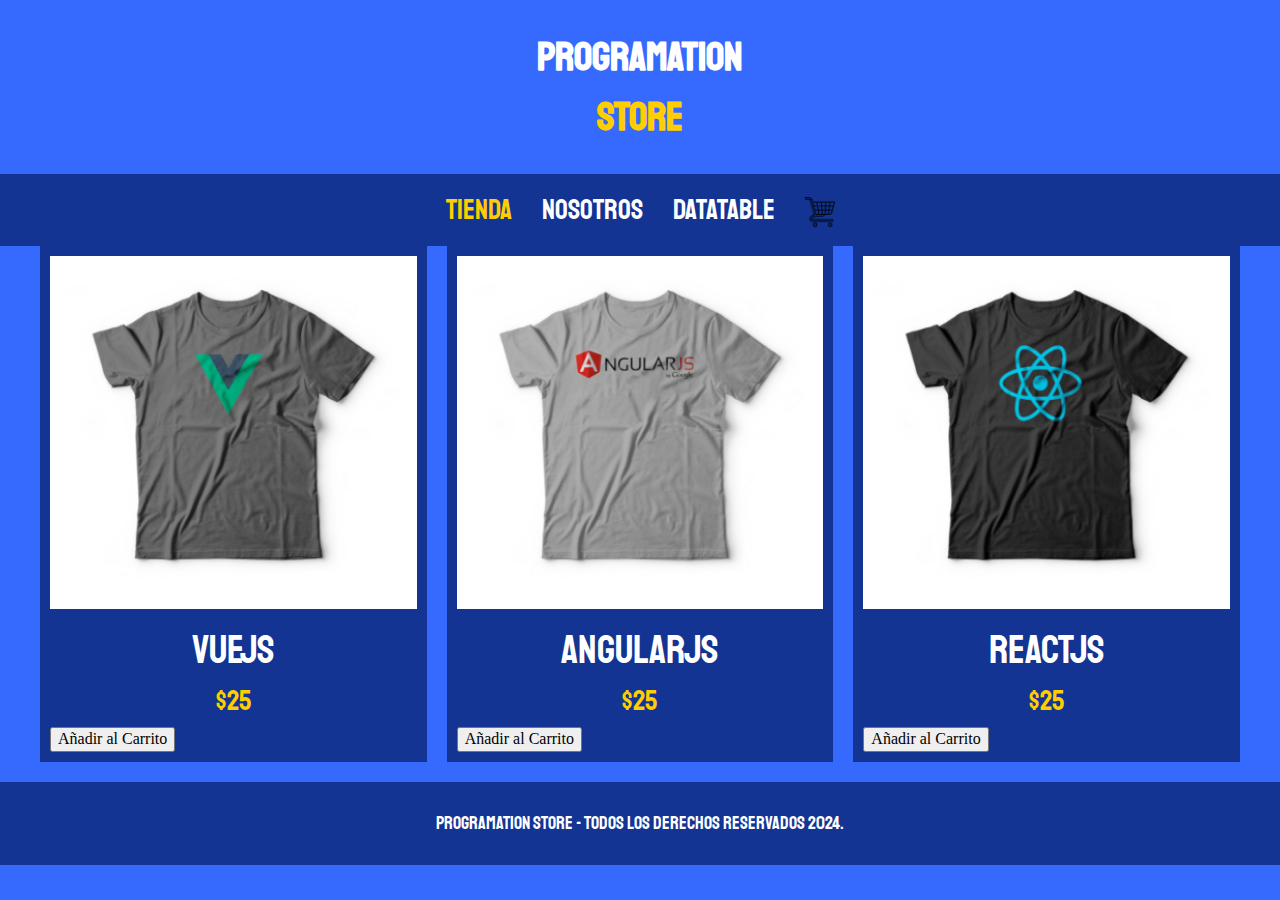
<file: PROGRAMATION STORE2/index.html>
<!DOCTYPE html>
<html lang="en">
<head>
    <meta charset="UTF-8">
    <meta name="viewport" content="width=device-width, initial-scale=1.0">
    <title>PROGRAMATION STORE</title>
    <link rel="stylesheet" href="css/normalize.css">
    <link href="https://fonts.googleapis.com/css2?family=Staatliches&display=swap" rel="stylesheet">
    <link rel="stylesheet" href="css/style.css">
</head>
<body>
    <header class="header">
        <a href="index.html"><h1><span>PROGRAMATION</span><br>STORE</h1></a>
    </header>

    <nav class="navegacion">
        <a class="navegacion__enlace navegacion__enlace--activo" href="index.html">Tienda</a>
        <a class="navegacion__enlace" href="nosotros.html">Nosotros</a>
        <a class="navegacion__enlace" href="datatable.html">Datatable</a>
        <a class="navegacion__enlace" href="carrito.html">
            <img src="img/shopping-cart.png" alt="Carrito de compras" class="icono-carrito">
        </a>
    </nav>

    <main class="contenedor">
        <div class="grid">
            <!-- Productos -->
            <div class="producto">
                <a href="producto.html">
                    <img class="producto__imagen" src="img/1.jpg" alt="imagen camisa">
                    <div class="producto__informacion">
                        <p class="producto__nombre">VueJS</p>
                        <p class="producto__precio">$25</p>
                    </div>
                </a>
                <button class="agregar-carrito" data-nombre="VueJS" data-precio="25">Añadir al Carrito</button>
            </div>

            <div class="producto">
                <a href="producto.html">
                    <img class="producto__imagen" src="img/2.jpg" alt="imagen camisa">
                    <div class="producto__informacion">
                        <p class="producto__nombre">AngularJS</p>
                        <p class="producto__precio">$25</p>
                    </div>
                </a>
                <button class="agregar-carrito" data-nombre="AngularJS" data-precio="25">Añadir al Carrito</button>
            </div>

            <div class="producto">
                <a href="producto.html">
                    <img class="producto__imagen" src="img/3.jpg" alt="imagen camisa">
                    <div class="producto__informacion">
                        <p class="producto__nombre">ReactJS</p>
                        <p class="producto__precio">$25</p>
                    </div>
                </a>
                <button class="agregar-carrito" data-nombre="ReactJS" data-precio="25">Añadir al Carrito</button>
            </div>
        </div>

    </main>

    <footer class="footer">
        <p class="footer__texto">PROGRAMATION Store - Todos los derechos Reservados 2024.</p>
    </footer>

    <script src="https://code.jquery.com/jquery-3.6.0.min.js"></script>
    <script src="script.js"></script>
</body>
</html>
</file>
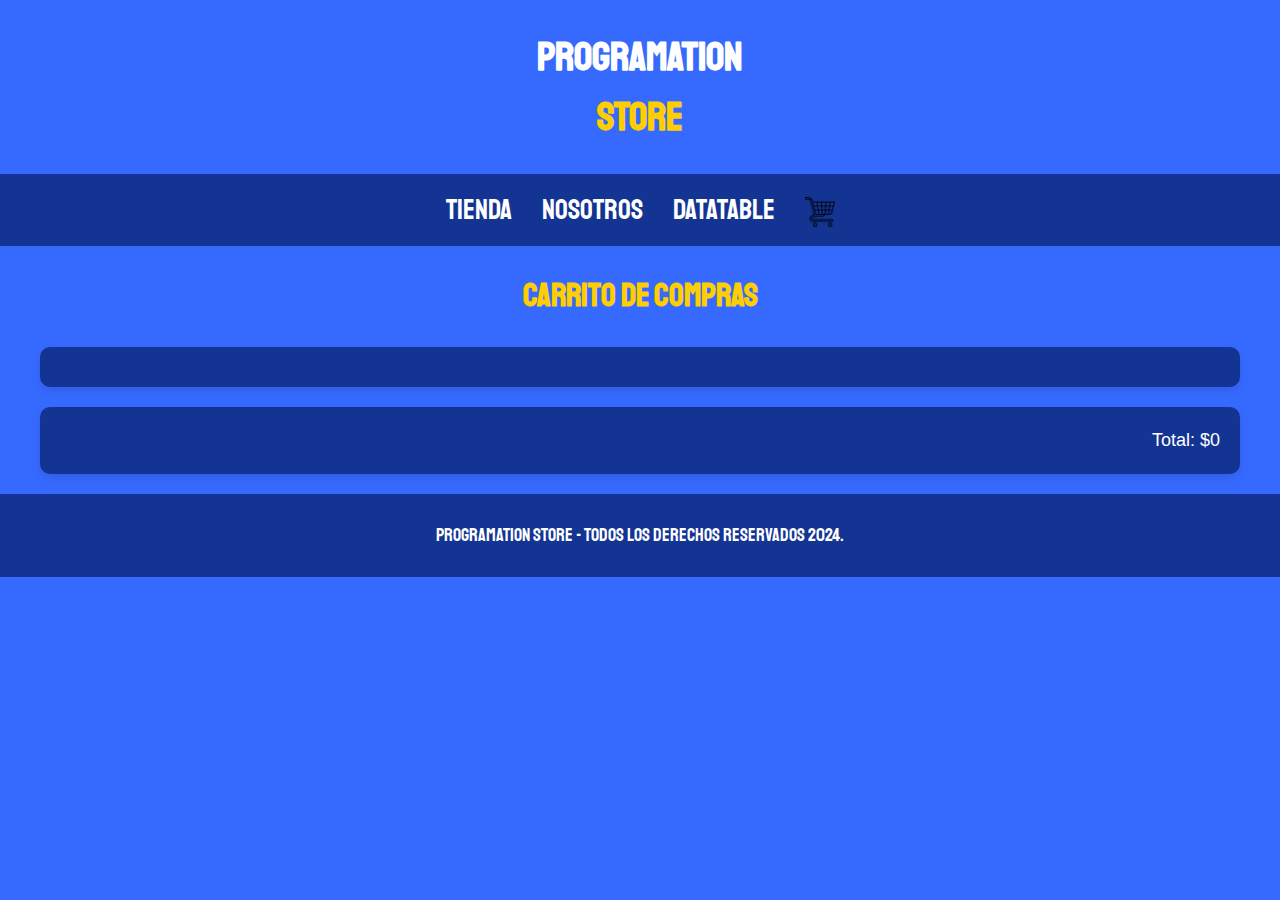
<file: PROGRAMATION STORE2/carrito.html>
<!DOCTYPE html>
<html lang="en">
<head>
    <meta charset="UTF-8">
    <meta name="viewport" content="width=device-width, initial-scale=1.0">
    <title>Carrito de Compras - PROGRAMATION STORE</title>
    <link rel="stylesheet" href="css/normalize.css">
    <link href="https://fonts.googleapis.com/css2?family=Staatliches&display=swap" rel="stylesheet">
    <link rel="stylesheet" href="css/style.css">
</head>
<body>
    <header class="header">
        <a href="index.html"><h1><span>PROGRAMATION</span><br>STORE</h1></a>
    </header>

    <nav class="navegacion">
        <a class="navegacion__enlace" href="index.html">Tienda</a>
        <a class="navegacion__enlace" href="nosotros.html">Nosotros</a>
        <a class="navegacion__enlace" href="datatable.html">Datatable</a>
        <a class="navegacion__enlace navegacion__enlace--activo" href="carrito.html">
            <img src="img/shopping-cart.png" alt="Carrito de compras" class="icono-carrito">
        </a>
    </nav>

    <main class="contenedor">
        <h2>Carrito de Compras</h2>
        <div class="carrito-items">
            <!-- Aquí se mostrarán los productos del carrito -->
        </div>
        <div class="carrito-total">
            <p>Total: $<span id="total">0</span></p>
        </div>
    </main>

    <footer class="footer">
        <p class="footer__texto">PROGRAMATION Store - Todos los derechos Reservados 2024.</p>
    </footer>

    <script src="https://code.jquery.com/jquery-3.6.0.min.js"></script>
    <script src="carrito.js"></script>
</body>
</html>
</file>
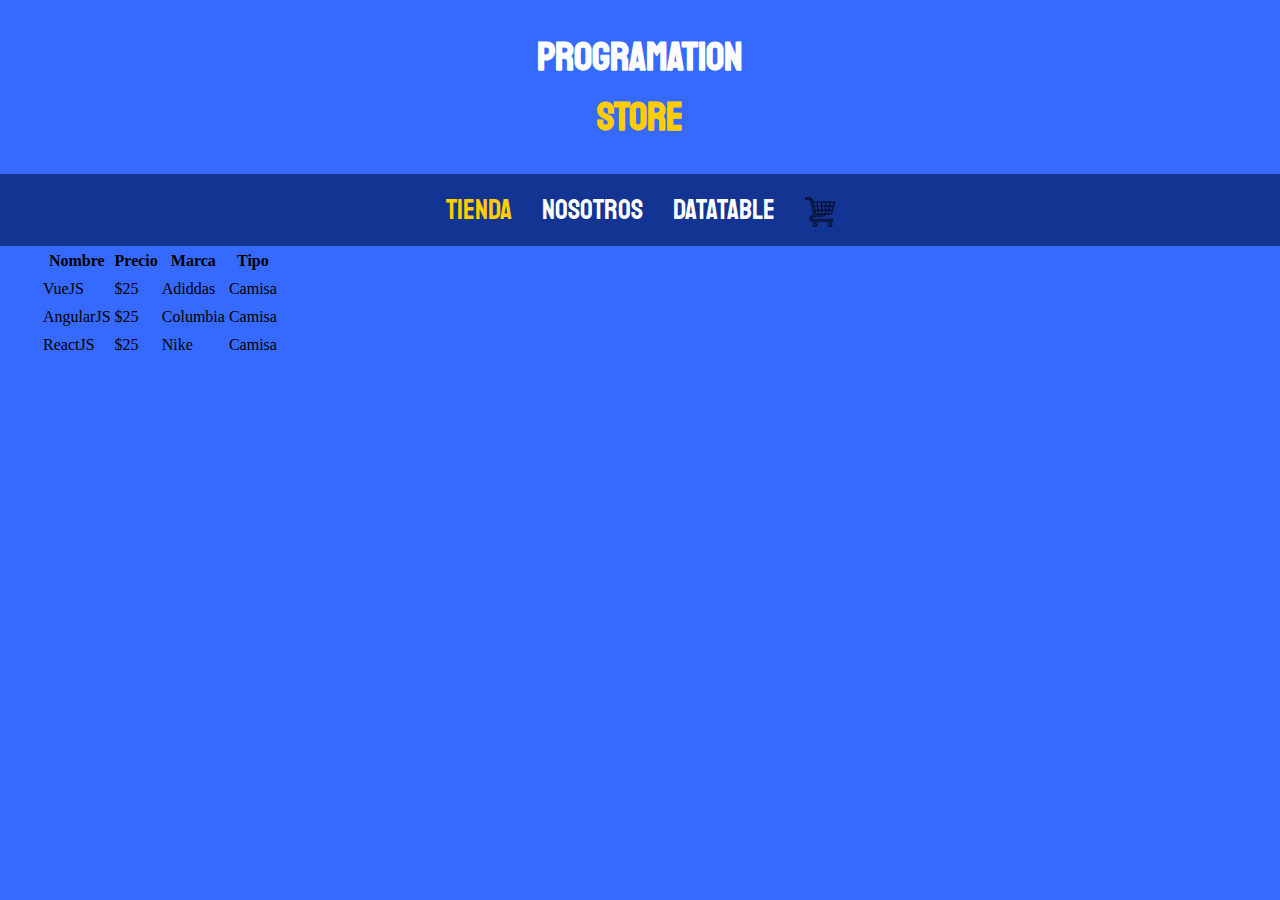
<file: PROGRAMATION STORE2/datatable.html>
<!DOCTYPE html>
<html lang="en">
<head>
    <meta charset="UTF-8">
    <meta name="viewport" content="width=device-width, initial-scale=1.0">
    <title>PROGRAMATION STORE</title>
    <link rel="stylesheet" href="css/normalize.css">
    <link href="https://fonts.googleapis.com/css2?family=Staatliches&display=swap" rel="stylesheet">
    <link rel="stylesheet" href="css/style.css">
    <!-- Incluir el CSS de DataTables -->
    <link rel="stylesheet" href="https://cdn.datatables.net/1.11.5/css/jquery.dataTables.min.css">
</head>
<body>
    <header class="header">
        <a href="index.html"><h1><span>PROGRAMATION</span><br>STORE</h1></a>
    </header>
 
    <nav class="navegacion">
        <a class="navegacion__enlace navegacion__enlace--activo" href="index.html">Tienda</a>
        <a class="navegacion__enlace" href="nosotros.html">Nosotros</a>
        <a class="navegacion__enlace" href="datatable.html">Datatable</a>
        <a class="navegacion__enlace" href="carrito.html">
            <img src="img/shopping-cart.png" alt="Carrito de compras" class="icono-carrito">
        </a>
    </nav>

    <main class="contenedor">
        <!-- Añadir una tabla para convertirla en DataTable -->
        <table id="productosTable" class="display">
            <thead>
                <tr>
                    <th>Nombre</th>
                    <th>Precio</th>
                    <th>Marca</th>
                    <th>Tipo</th>
                    
                </tr>
            </thead>
            <tbody>
                <tr>
                    <td>VueJS</td>
                    <td>$25</td>
                    <td>Adiddas</td>
                    <td>Camisa</td>
                </tr>
                <tr>
                    <td>AngularJS</td>
                    <td>$25</td>
                    <td>Columbia</td>
                    <td>Camisa</td>
                </tr>
                <tr>
                    <td>ReactJS</td>
                    <td>$25</td>
                    <td>Nike</td>
                    <td>Camisa</td>
                </tr>
                
            </tbody>
        </table>
    </main>

    <!-- Incluir jQuery -->
    <script src="https://code.jquery.com/jquery-3.6.0.min.js"></script>
    <!-- Incluir el JavaScript de DataTables -->
    <script src="https://cdn.datatables.net/1.11.5/js/jquery.dataTables.min.js"></script>
    <!-- Incluir tu archivo JS -->
    <script src="script.js"></script>

</body>
</html>
</file>
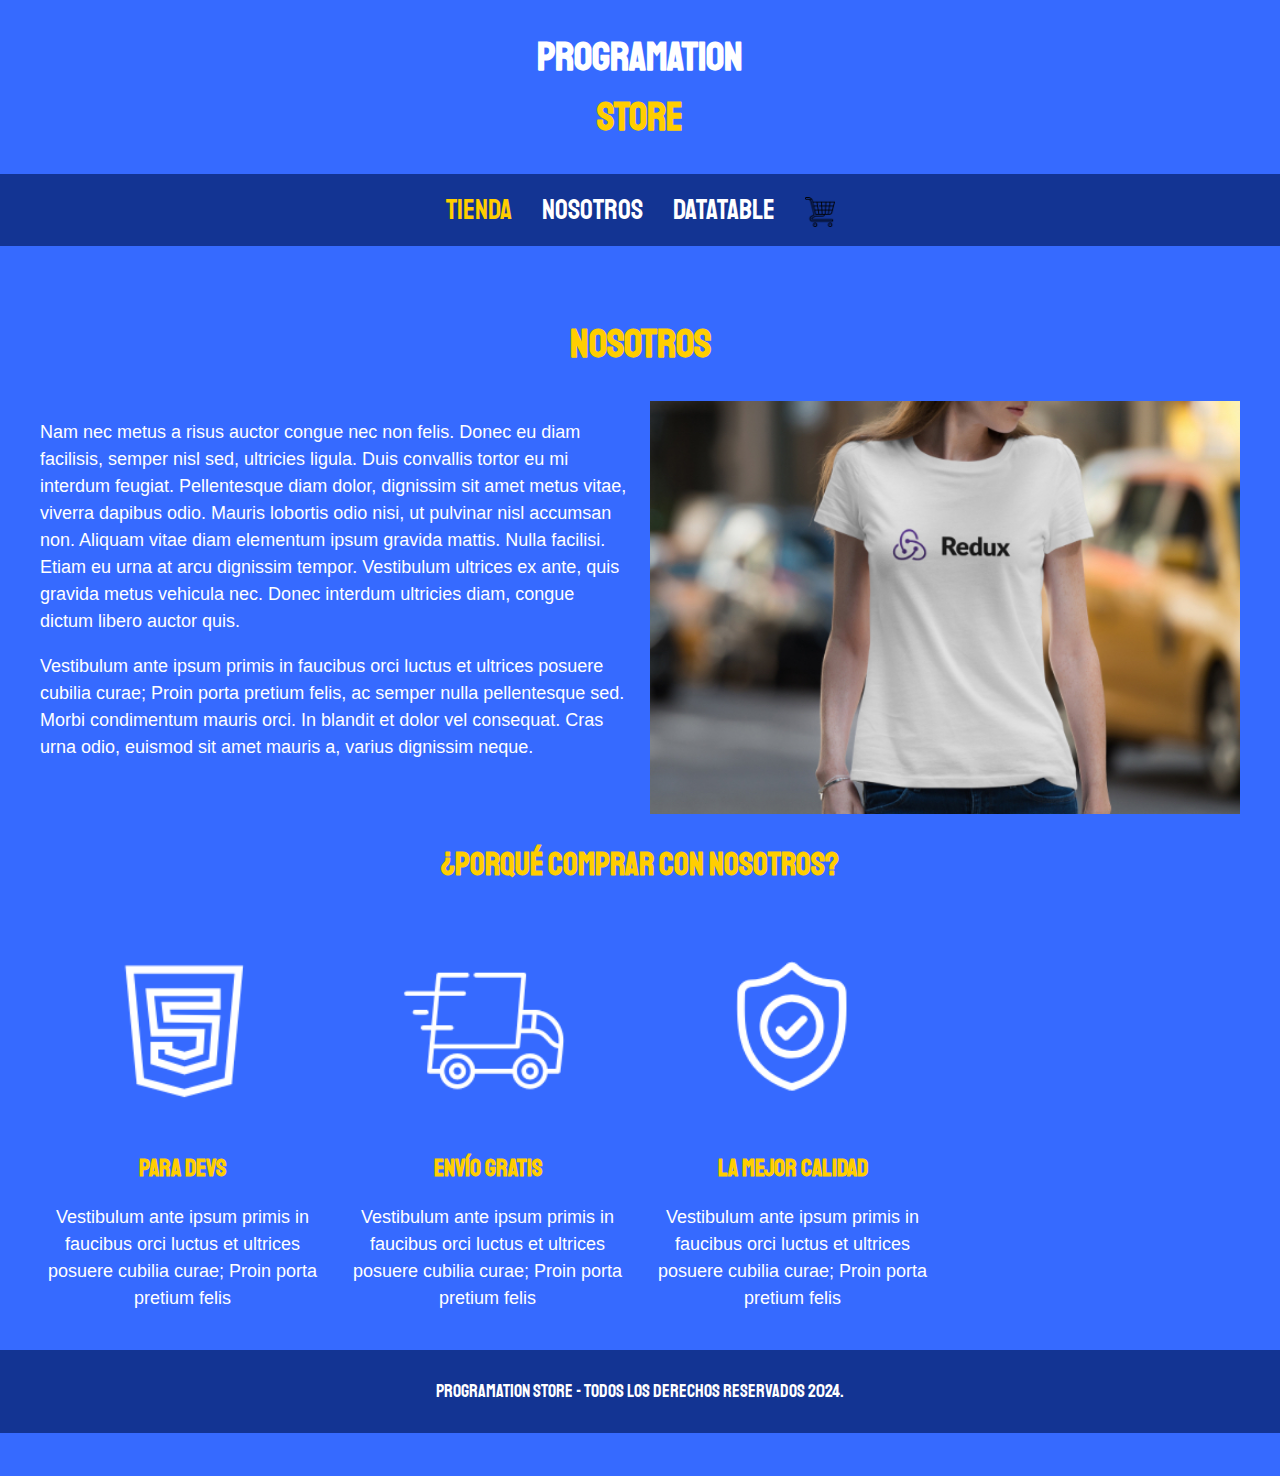
<file: PROGRAMATION STORE2/nosotros.html>
<!DOCTYPE html>
<html lang="en">
<head>
    <meta charset="UTF-8">
    <meta name="viewport" content="width=device-width, initial-scale=1.0">
    <title>PROGRAMATION STORE</title>
    <link rel="stylesheet" href="css/normalize.css">
    <link href="https://fonts.googleapis.com/css2?family=Staatliches&display=swap" rel="stylesheet">
    <link rel="stylesheet" href="css/style.css">
</head>
<body>
    <header class="header">
        <a href="index.html"><h1><span>PROGRAMATION</span><br>STORE</h1></a>
    </header>

    <nav class="navegacion">
        <a class="navegacion__enlace navegacion__enlace--activo" href="index.html">Tienda</a>
        <a class="navegacion__enlace" href="nosotros.html">Nosotros</a>
        <a class="navegacion__enlace" href="datatable.html">Datatable</a>
        <a class="navegacion__enlace" href="carrito.html">
            <img src="img/shopping-cart.png" alt="Carrito de compras" class="icono-carrito">
    </nav>

    <main class="contenedor">
        <h1>Nosotros</h1>

        <div class="nosotros">
            <div class="nosotros__contenido">
                <p>Nam nec metus a risus auctor congue nec non felis. Donec eu diam facilisis, semper nisl sed, ultricies ligula. Duis convallis tortor eu mi interdum feugiat. Pellentesque diam dolor, dignissim sit amet metus vitae, viverra dapibus odio. Mauris lobortis odio nisi, ut pulvinar nisl accumsan non. Aliquam vitae diam elementum ipsum gravida mattis. Nulla facilisi. Etiam eu urna at arcu dignissim tempor. Vestibulum ultrices ex ante, quis gravida metus vehicula nec. Donec interdum ultricies diam, congue dictum libero auctor quis. </p>

                <p>Vestibulum ante ipsum primis in faucibus orci luctus et ultrices posuere cubilia curae; Proin porta pretium felis, ac semper nulla pellentesque sed. Morbi condimentum mauris orci. In blandit et dolor vel consequat. Cras urna odio, euismod sit amet mauris a, varius dignissim neque. 
                </p>
            </div>
            <img class="nosotros__imagen" src="img/nosotros.jpg" alt="imagen nosotros">
        </div>
    </main>

    <section class="contenedor comprar">
        <h2 class="comprar__titulo">¿Porqué Comprar con nosotros?</h2>

        <div class="bloques">

            <div class="bloque">
                <img class="bloque__imagen" src="img/icono_2.png" alt="porque comprar">
                <h3 class="bloque__titulo">Para Devs</h3>
                <p>Vestibulum ante ipsum primis in faucibus orci luctus et ultrices posuere cubilia curae; Proin porta pretium felis</p>
            </div> <!--.bloque-->

            <div class="bloque">
                <img class="bloque__imagen" src="img/icono_3.png" alt="porque comprar">
                <h3 class="bloque__titulo">Envío Gratis</h3>
                <p>Vestibulum ante ipsum primis in faucibus orci luctus et ultrices posuere cubilia curae; Proin porta pretium felis</p>
            </div> <!--.bloque-->

            <div class="bloque">
                <img class="bloque__imagen" src="img/icono_4.png" alt="porque comprar">
                <h3 class="bloque__titulo">La Mejor Calidad</h3>
                <p>Vestibulum ante ipsum primis in faucibus orci luctus et ultrices posuere cubilia curae; Proin porta pretium felis</p>
            </div> <!--.bloque-->
        </div><!--.bloques-->
        
    </section> 

    <footer class="footer">
        <p class="footer__texto">PROGRAMATION Store - Todos los derechos Reservados 2024.</p>
    </footer>
    
</body>
</html>
</file>
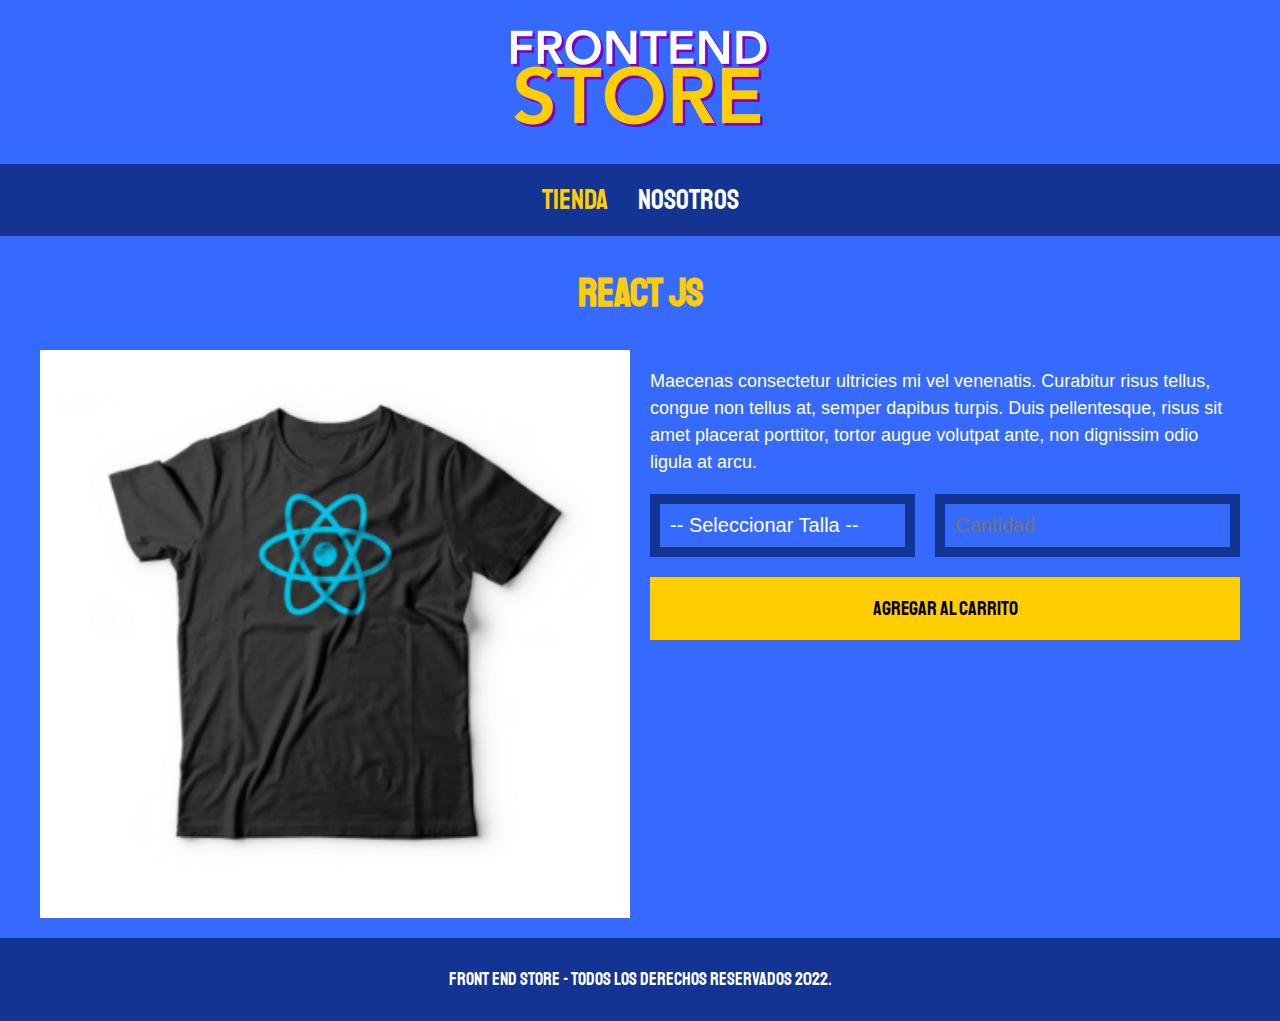
<file: PROGRAMATION STORE2/producto.html>
<!DOCTYPE html>
<html lang="en">
<head>
    <meta charset="UTF-8">
    <meta name="viewport" content="width=device-width, initial-scale=1.0">
    <title>FrontEnd Store</title>
    <link rel="stylesheet" href="css/normalize.css">
    <link href="https://fonts.googleapis.com/css2?family=Staatliches&display=swap" rel="stylesheet">
    <link rel="stylesheet" href="css/style.css">
</head>
<body>
    <header class="header">
        <a href="index.html">
            <img class="header__logo" src="img/logo.png" alt="Logotipo">
        </a>
    </header>

    <nav class="navegacion">
        <a class="navegacion__enlace navegacion__enlace--activo" href="index.html">Tienda</a>
        <a class="navegacion__enlace" href="nosotros.html">Nosotros</a>
    </nav>

    <main class="contenedor">
        <h1>React JS</h1>

        <div class="camisa">
            <img class="camisa__imagen" src="img/3.jpg" alt="Imagen del Producto">

            <div class="camisa__contenido">
                <p>Maecenas consectetur ultricies mi vel venenatis. Curabitur risus tellus, congue non tellus at, semper dapibus turpis. Duis pellentesque, risus sit amet placerat porttitor, tortor augue volutpat ante, non dignissim odio ligula at arcu.</p>

                <form class="formulario">
                    <select class="formulario__campo">
                        <option disabled selected>-- Seleccionar Talla --</option>
                        <option>Chica</option>
                        <option>Mediana</option>
                        <option>Grande</option>
                    </select>
                    <input class="formulario__campo" type="number" placeholder="Cantidad" min="1">
                    <input class="formulario__submit" type="submit" value="Agregar al Carrito">
                </form>
            </div>
        </div>
    </main>

    <footer class="footer">
        <p class="footer__texto">Front End Store - Todos los derechos Reservados 2022.</p>
    </footer>
    
</body>
</html>
</file>
<file: PROGRAMATION STORE2/css/style.css>
:root {
    --primario: #366AFF;
    --primarioOscuro: #133493;
    --secundario: #FFCE00;
    --secundarioOscuro: rgb(233, 187, 2);
    --blanco: #FFF;
    --negro: #000;

    --fuentePrincipal: 'Staatliches', cursive;
}

span {
    color: #FFF;
}

html {
    box-sizing: border-box;
    font-size: 62.5%; 
}

*, *:before, *:after {
    box-sizing: inherit;
}

/** Globales **/
body {
    background-color: var(--primario);
    font-size: 1.6rem;
    line-height: 1.5;
}
p {
    font-size: 1.8rem;
    font-family: Arial, Helvetica, sans-serif;
    color: var(--blanco);
}
a {
    text-decoration: none;
}
img {
    width: 100%;
}
.contenedor {
    max-width: 120rem;
    margin: 0 auto;
}
h1, h2, h3 {
    text-align: center;
    color: var(--secundario);
    font-family: var(--fuentePrincipal);
}
h1 {
    font-size: 4rem;
}
h2 {
    font-size: 3.2rem;
}
h3 {
    font-size: 2.4rem;
}

/** Header **/
.header {
    display: flex;
    justify-content: center;
}
.header__logo {
    margin: 3rem 0;
}
/** Footer **/
.footer {
    background-color: var(--primarioOscuro);
    padding: 1rem 0;
    margin-top: 2rem;
}
.footer__texto {
    font-family: var(--fuentePrincipal);
    text-align: center;
    font-size: 2.2rem;
}
/** Navegacion **/
.navegacion {
    background-color: var(--primarioOscuro);
    padding: 1rem 0;
    display: flex;
    justify-content: center;
    gap: 2rem; 
}
.navegacion__enlace {
    font-family: var(--fuentePrincipal);
    color: var(--blanco);
    font-size: 3rem;
}
.navegacion__enlace--activo,
.navegacion__enlace:hover {
    color: var(--secundario);
}

/** Grid **/
.grid {
    display: grid;
    grid-template-columns: repeat(2, 1fr);
    gap: 2rem;
}
@media (min-width: 768px) {
    .grid {
        grid-template-columns: repeat(3, 1fr);
    }
}

/** Productos **/
.producto {
    background-color: var(--primarioOscuro);
    padding: 1rem;
}

.producto__nombre {
    font-size: 4rem;
}
.producto__precio {
    font-size: 2.8rem;
    color: var(--secundario);
}
.producto__nombre,
.producto__precio {
    font-family: var(--fuentePrincipal);
    margin: 1rem 0;
    text-align: center;
    line-height: 1.2;
}

/** Graficos **/
.grafico {
    min-height: 30rem;
    background-repeat: no-repeat;
    background-size: cover;
    grid-column: 1 / 3;
}
.grafico--camisas {
    grid-row: 2 / 3;
    background-image: url(../img/grafico1.jpg);
}
.grafico--node {
    background-image: url(../img/grafico2.jpg);
    grid-row: 8 / 9;
}

@media (min-width: 768px) {
    .grafico--node {
        grid-row: 5 / 6;
        grid-column: 2 / 4;
    }
}

/** Nosotros **/
.nosotros {
    display: grid;
    grid-template-rows: repeat(2, auto);
}
@media (min-width: 768px) {
    .nosotros {
        grid-template-columns: repeat(2, 1fr);
        column-gap: 2rem;
    }
}
.nosotros__imagen {
    grid-row: 1 / 2;
}
@media (min-width: 768px) {
    .nosotros__imagen {
       grid-column: 2 / 3;
    }
}

/** Bloques **/
.bloques {
    display: grid;
    grid-template-columns: repeat(2, 1fr);
    gap: 2rem;
}
@media (min-width: 768px) {
    .bloques {
        grid-template-columns: repeat(4, 1fr);
    }
}

.bloque {
    text-align: center;
}

.bloque__titulo {
    margin: 0;
}

/** Pagina del Producto **/
@media (min-width: 768px) {
    .camisa {
        display: grid;
        grid-template-columns: repeat(2, 1fr);
        column-gap: 2rem;
    }
}

.formulario {
    display: grid;
    grid-template-columns: repeat(2, 1fr);
    gap: 2rem;
}
.formulario__campo {
   border: 1rem solid var(--primarioOscuro);
   background-color: transparent;
   color: var(--blanco);
   font-size: 2rem;
   font-family: Arial, Helvetica, sans-serif;
   padding: 1rem;
   appearance: none;
}
.formulario__submit {
    background-color: var(--secundario);
    border: none;
    font-size: 2rem;
    font-family: var(--fuentePrincipal);
    padding: 2rem;
    transition: background-color .3s ease;
    grid-column: 1 / 3;
}
.formulario__submit:hover {
    cursor: pointer;
    background-color: var(--secundarioOscuro);
}

/* Estilo para las tablas */
table.dataTable {
    width: 100%;
    border-collapse: collapse;
}

table.dataTable thead th {
    background-color: var(--primarioOscuro);
    color: var(--negro);
    padding: 1rem;
}

table.dataTable tbody td {
    padding: 1rem;
    color: var(--negro);
}

.icono-carrito {
    width: 30px;
    height: 30px;
    vertical-align: middle;
}

/* Estilos para el carrito */
.carrito-items {
    background-color: var(--primarioOscuro);
    padding: 2rem;
    border-radius: 10px;
    box-shadow: 0px 4px 10px rgba(0, 0, 0, 0.1);
    margin-bottom: 2rem;
}

.carrito-item {
    display: flex;
    justify-content: space-between;
    align-items: center;
    padding: 1.5rem 0;
    border-bottom: 1px solid var(--secundario);
    color: var(--blanco);
}

.carrito-item p {
    margin: 0;
    font-size: 1.8rem;
    font-family: Arial, Helvetica, sans-serif;
}

.carrito-item:last-child {
    border-bottom: none;
}

.eliminar-producto {
    background-color: var(--secundario);
    color: var(--negro);
    border: none;
    padding: 0.5rem 1rem;
    border-radius: 5px;
    cursor: pointer;
    font-size: 1.6rem;
    transition: background-color 0.3s ease;
}

.eliminar-producto:hover {
    background-color: var(--secundarioOscuro);
}

/* Estilo para el total del carrito */
.carrito-total {
    background-color: var(--primarioOscuro);
    padding: 2rem;
    border-radius: 10px;
    box-shadow: 0px 4px 10px rgba(0, 0, 0, 0.1);
    text-align: right;
    font-size: 2.4rem;
    margin-top: 2rem;
    color: var(--blanco);
}

.carrito-total p {
    margin: 0;
}

/* Adaptaciones de la navegación y footer */
.navegacion__enlace {
    font-size: 2.8rem;
    padding: 0.5rem;
}

.footer__texto {
    font-size: 1.8rem;
}
</file>
